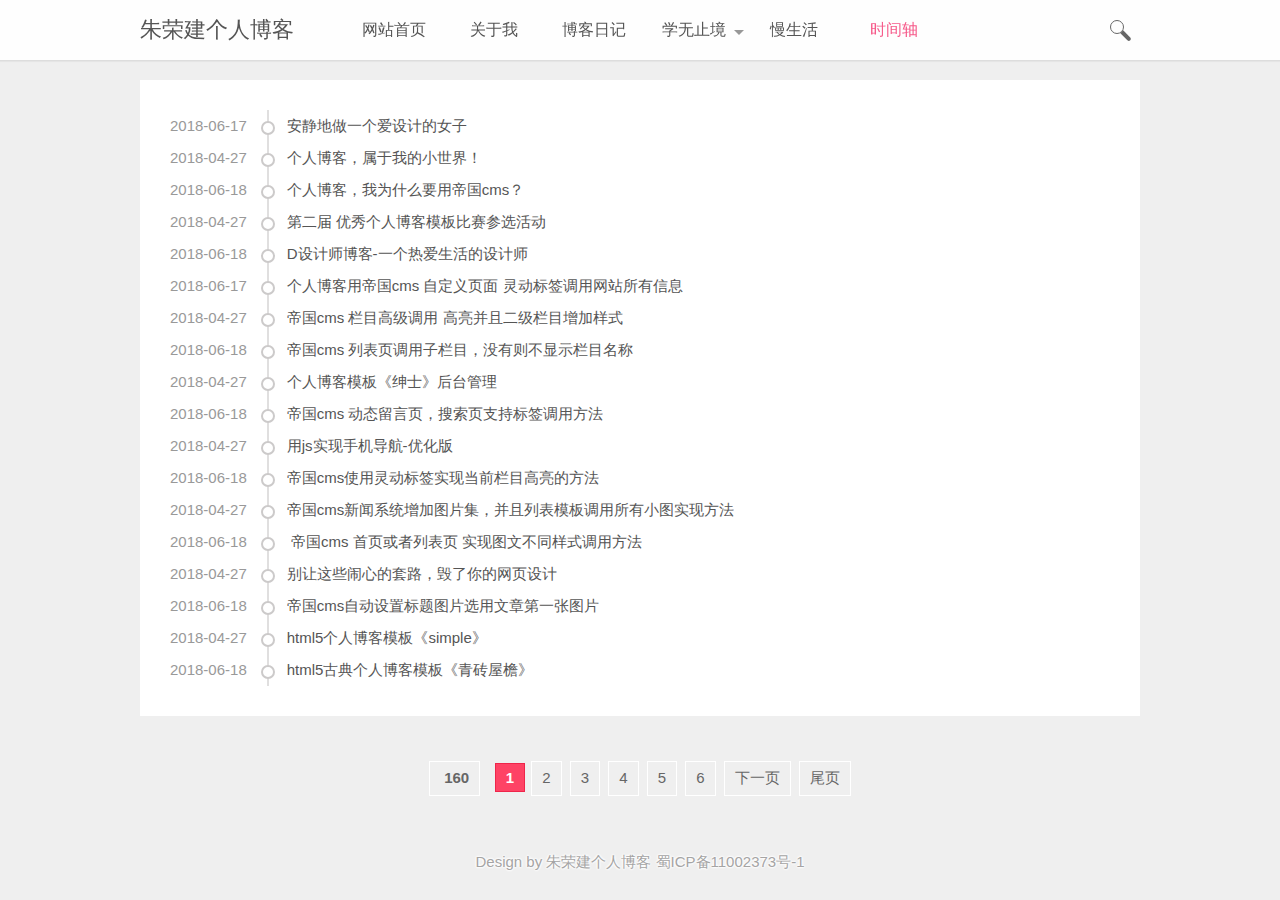
<file: views/blog/time.html>
<!doctype html>
<html>

<head>
  <meta charset="UTF-8">
  <title>首页_朱荣建个人博客 - 一个打杂程序员的个人博客网站</title>
  <meta name="keywords" content="个人博客,朱荣建个人博客,个人博客模板,朱荣建" />
  <meta name="description" content="朱荣建的个人博客,非商业用途" />
  <meta name="viewport" content="width=device-width, initial-scale=1.0">
  <link href="../../static/blog/css/base.css" rel="stylesheet">
  <link href="../../static/blog/css/time.css" rel="stylesheet">
  <link href="../../static/blog/css/m.css" rel="stylesheet">
  <script src="../../static/blog/js/jquery.min.js"></script>
  <script src="../../static/blog/js/scrollReveal.js"></script>
  <script src="../../static/blog/js/time.js"></script>
  <!--[if lt IE 9]>
<script src="../../static/blog/js/modernizr.js"></script>
<![endif]-->
</head>

<body>
  <header class="header-navigation" id="header">
    <nav>
      <div class="logo"><a href="http://www.yangqq.com">朱荣建个人博客</a></div>
      <h2 id="mnavh"><span class="navicon"></span></h2>
      <ul id="starlist">
        <li><a href="index.html">网站首页</a></li>
        <li><a href="about.html">关于我</a></li>
        <li><a href="list.html">博客日记</a></li>
        <li class="menu"><a href="fengmian.html">学无止境</a>
          <ul class="sub">
            <li><a href="#">慢生活</a></li>
            <li><a href="#">美文欣赏</a></li>
          </ul>
        </li>
        <li><a href="info.html">慢生活</a></li>
        <li><a href="time.html">时间轴</a></li>
      </ul>
      <div class="searchbox">
        <div id="search_bar" class="search_bar">
          <form id="searchform" action="[!--news.url--]e/search/index.php" method="post" name="searchform">
            <input class="input" placeholder="想搜点什么呢.." type="text" name="keyboard" id="keyboard">
            <input type="hidden" name="show" value="title" />
            <input type="hidden" name="tempid" value="1" />
            <input type="hidden" name="tbname" value="news">
            <input type="hidden" name="Submit" value="搜索" />
            <p class="search_ico"> <span></span></p>
          </form>
        </div>
      </div>
    </nav>
  </header>
  <article>
    <div class="timebox">
      <ul>
        <li><span>2018-06-17</span><i><a href="/" target="_blank">安静地做一个爱设计的女子</a></i></li>
        <li><span>2018-04-27</span><i><a href="/" target="_blank">个人博客，属于我的小世界！</a></i></li>
        <li><span>2018-06-18</span><i><a href="/" target="_blank">个人博客，我为什么要用帝国cms？</a></i></li>
        <li><span>2018-04-27</span><i><a href="/" target="_blank">第二届 优秀个人博客模板比赛参选活动</a></i></li>
        <li><span>2018-06-18</span><i><a href="/" target="_blank">D设计师博客-一个热爱生活的设计师</a></i></li>
        <li><span>2018-06-17</span><i><a href="/" target="_blank">个人博客用帝国cms 自定义页面 灵动标签调用网站所有信息</a></i></li>
        <li><span>2018-04-27</span><i><a href="/" target="_blank">帝国cms 栏目高级调用 高亮并且二级栏目增加样式</a></i></li>
        <li><span>2018-06-18</span><i><a href="/" target="_blank">帝国cms 列表页调用子栏目，没有则不显示栏目名称</a></i></li>
        <li><span>2018-04-27</span><i><a href="/" target="_blank">个人博客模板《绅士》后台管理</a></i></li>
        <li><span>2018-06-18</span><i><a href="/" target="_blank">帝国cms 动态留言页，搜索页支持标签调用方法</a></i></li>
        <li><span>2018-04-27</span><i><a href="/" target="_blank">用js实现手机导航-优化版</a></i></li>
        <li><span>2018-06-18</span><i><a href="/" target="_blank">帝国cms使用灵动标签实现当前栏目高亮的方法</a></i></li>
        <li><span>2018-04-27</span><i><a href="/" target="_blank">帝国cms新闻系统增加图片集，并且列表模板调用所有小图实现方法</a></i></li>
        <li><span>2018-06-18</span><i><a href="/" target="_blank"> 帝国cms 首页或者列表页 实现图文不同样式调用方法</a></i></li>
        <li><span>2018-04-27</span><i><a href="/" target="_blank">别让这些闹心的套路，毁了你的网页设计</a></i></li>
        <li><span>2018-06-18</span><i><a href="/" target="_blank">帝国cms自动设置标题图片选用文章第一张图片</a></i></li>
        <li><span>2018-04-27</span><i><a href="/" target="_blank">html5个人博客模板《simple》</a></i></li>
        <li><span>2018-06-18</span><i><a href="/" target="_blank">html5古典个人博客模板《青砖屋檐》</a></i></li>
      </ul>
    </div>
    <div class="pagelist"><a title="Total record">&nbsp;<b>160</b> </a>&nbsp;&nbsp;&nbsp;<b>1</b>&nbsp;<a
        href="/jstt/index_2.html">2</a>&nbsp;<a href="/jstt/index_3.html">3</a>&nbsp;<a
        href="/jstt/index_4.html">4</a>&nbsp;<a href="/jstt/index_5.html">5</a>&nbsp;<a
        href="/jstt/index_6.html">6</a>&nbsp;<a href="/jstt/index_2.html">下一页</a>&nbsp;<a
        href="/jstt/index_14.html">尾页</a></div>
  </article>
  <footer>
    <p>Design by <a>朱荣建个人博客</a> <a href="/">蜀ICP备11002373号-1</a></p>
  </footer>
  <a href="#" class="cd-top">Top</a>
</body>

</html>
</file>
<file: static/blog/css/base.css>
@charset "gb2312";
/* css */
* { margin: 0; padding: 0 }
body { font: 15px "Microsoft YaHei", Arial, Helvetica, sans-serif; color: #555; background: #efefef; line-height: 1.5; }
img { border: 0; display: block }
ul, li { list-style: none; }
a { text-decoration: none; color: #555 }
a:hover { text-decoration: none; color: #000; }
.clear { clear: both; }
.blank { height: 20px; overflow: hidden; width: 100%; margin: auto; clear: both }
.f_l { float: left }
.f_r { float: right }
article { width: 1000px; margin: 80px auto 0; overflow: hidden; z-index:999 }
.container { width: 1000px; margin: auto }
/*header*/
.header-navigation { position: fixed; top: 0; width: 100%; height: 60px; line-height: 60px; background: rgba(255,255,255,.9); text-align: center; border-bottom: 1px solid #ddd; box-shadow: 0 1px 1px rgba(0,0,0,.04); z-index: 9999; }
.logo { float: left; font-size: 22px }
nav { width: 1000px; margin: auto; position:relative }
#mnavh { display: none; width: 30px; height: 40px; text-align: center; padding: 0 5px }
#starlist { float:left; margin-left:50px }
#starlist li { float: left; width: 100px; text-align: center; display: block; font-size: 16px }
.navicon { display: block; position: relative; width: 30px; height: 5px; background-color: #333; margin-top: 20px }
.navicon:before, .navicon:after { content: ''; display: block; width: 30px; height: 5px; position: absolute; background: #333; -webkit-transition-property: margin, -webkit-transform; transition-property: margin, -webkit-transform; transition-property: margin, transform; transition-property: margin, transform, -webkit-transform; -webkit-transition-duration: 300ms; transition-duration: 300ms; }
.navicon:before { margin-top: -10px; }
.navicon:after { margin-top: 10px; }
.open .navicon { background: none }
.open .navicon:before { margin-top: 0; -webkit-transform: rotate(45deg); transform: rotate(45deg); }
.open .navicon:after { margin-top: 0; -webkit-transform: rotate(-45deg); transform: rotate(-45deg); }
.open .navicon:before, .open .navicon:after { content: ''; display: block; width: 30px; height: 5px; position: absolute; background: #333; }
.sub { width: 120px;display: none; background: #FFF; position: relative; overflow: hidden; padding: 0 10px 10px 10px;box-shadow: 0 4px 4px rgba(0,0,0,.04);  }
.menu { position: relative; }
#starlist li:hover ul { display: block }
#starlist li:hover.menu:before { display: none }
#starlist .sub li { padding: 0 0 0 0; width: 100%; border-bottom: #f5f5f5 1px solid; line-height: 40px; }
.menu:after { content: ""; position: absolute; right: 0px; top: 30px; width: 0; height: 0; border-left: 5px solid transparent; border-right: 5px solid transparent; border-top: 5px solid #989898; -ms-transition: all .5s ease; -moz-transition: all .5s ease; -webkit-transition: all .5s ease; -o-transition: all .5s ease; transition: all .5s ease; }/*������*/
#starlist li:hover.menu:after { transform: rotate(180deg) }/*��ת*/
#starlist li a:hover ,#starlist #selected,.selected > a { color: #f65a8a; }
/*search*/
.searchbox{ position:absolute; right:0}
.search_bar { position: relative; width: 0%; min-width: 60px; height: 60px; float: right; overflow: hidden; -webkit-transition: width 0.3s; -moz-transition: width 0.3s; transition: width 0.3s; -webkit-backface-visibility: hidden; }
.search_bar .input { position: absolute; top: 16px; right: 0; border: none; outline: none; height: 30px; line-height: 30px; z-index: 10; font-size: 16px; color: #333; background: none }
.search_ico, .search_btn { width: 60px; height: 60px; display: block; position: absolute; right: 0; top: 0; padding: 0; margin: 0; line-height: 60px; cursor: pointer; }
.search_ico { z-index: 90; }
.search_open { width: 200px; display:inline-block }
.search_open.search_bar .input { border-bottom: #222 1px solid; background:#fff ;width: 200px;}
.search_ico span { position: relative; top: 20px; }
.search_ico span:before { content: ' '; position: absolute; width: 12px; height: 12px; border: 1px solid #666; border-radius: 10px; }
.search_ico span::after { content: ' '; position: absolute; width: 12px; height: 4px; background: #666; border-radius: 5px 0 0 5px; -webkit-transform: rotate(225deg); -moz-transform: rotate(225deg); -ms-transform: rotate(225deg); -o-transform: rotate(225deg); transform: rotate(225deg); }
.search_ico span:before { top: 0; left: 0; }
.search_ico span:after { right: -22px; top: 14px; }
/* artcile*/
main { overflow: hidden; clear: both;  width:68%; float:left; z-index:1;display: block; position: relative;  }
/* Slide transitions */
.slideUp { -webkit-transform: translateY(-100px); -ms-transform: translateY(-100px); -o-transform: translateY(-100px); transform: translateY(-100px); -webkit-transition: transform .5s ease-out; -o-transition: transform .5s ease-out; transition: transform .5s ease-out; }
.slideDown { -webkit-transform: translateY(0); -ms-transform: translateY(0); -o-transform: translateY(0); transform: translateY(0); -webkit-transition: transform .5s ease-out; -o-transition: transform .5s ease-out; transition: transform .5s ease-out; }
/*footer*/
footer { width: 100%; color: #a5a4a4; text-align: center; padding: 20px 0; clear: both; text-shadow: #fff 1px 0 2px, #fff 0 1px 2px, #fff -1px 0 2px, #fff 0 -1px 2px; }
footer a { color: #a5a4a4; }
/*cd-top*/
.cd-top { display: inline-block; height: 40px; width: 40px; position: fixed; bottom: 40px; right: 10px; box-shadow: 0 0 10px rgba(0, 0, 0, 0.05); overflow: hidden; text-indent: 100%; white-space: nowrap; background: rgba(0, 0, 0, 0.8) url(../images/top.png) no-repeat center; visibility: hidden; opacity: 0; -webkit-transition: all 0.3s; -moz-transition: all 0.3s; transition: all 0.3s; z-index:9999999 }
.cd-top.cd-is-visible { visibility: visible; opacity: 1; }
.links{  margin:0 15px; text-decoration:underline }
#feedAv{ margin-top: -250px!important;transform: scale(0);}/*���γ��Թ��*/
.gbko {margin: 10px;}
</file>
<file: static/blog/css/time.css>
@charset "gb2312";
.timebox { background: #FFF; padding: 30px }
.timebox span { position: relative; line-height: 32px; padding-right: 40px; color: #999 }
.timebox span:after { position: absolute; content: ""; width: 2px; height: 40px; background: #e0dfdf; right: 18px }
.timebox li { text-overflow: ellipsis; white-space: nowrap; overflow: hidden; }
.timebox li i { position: relative; font-style: normal }
.timebox li i:before { content: " "; height: 10px; width: 10px; border: 2px solid #cccaca; background: #fff; position: absolute; top: 4px; left: -26px; border-radius: 50%; -webkit-transition: all .5s ease; -moz-transition: all .5s ease; -ms-transition: all .5s ease; -o-transition: all .5s ease; transition: all .5s ease; }
.timebox li:hover i:before { background: #f65a8a }
.pagelist { text-align: center; color: #666; width: 100%; clear: both; margin: 25px 0; padding-top: 20px }
.pagelist a { color: #666; margin: 0 2px; border: 1px solid #fff; padding: 5px 10px; background: #efefef; display: inline-block; margin-bottom: 10px; }
.pagelist a:hover { color: #f65a8a; }
.pagelist > b { border: 1px solid #ef254a; padding: 5px 10px; background: #fe4365; color: #FFF }
a.curPage {
    color: #fff;
    font-weight: bold;
    background: #f65a8a;
}
</file>
<file: static/blog/css/m.css>
@charset "gb2312";
@media screen and (min-width: 1024px) and (max-width: 1199px) {
header { width: 96%; margin: auto }
}
@media screen and (min-width: 960px) and (max-width: 1023px) {
header { width: 96%; margin: auto }
article { width: 96% }
nav { width: 96%; }
.wall_a { width: 100% }
}
@media screen and (min-width: 768px) and (max-width: 959px) {
header { width: 96%; margin: auto }
article { width: 96% }
.logo { width: 100% }
nav { width: 100%; position: relative }
#starlist { display: none; background: rgba(0,0,0,.5); width: 100%; margin-left: 0; }
#starlist li { display: block; padding: 0 0 0 0; width: 60%; background: rgba(255,255,255,1); border-bottom: #f5f5f5 1px solid; }
.sub { display: block; box-shadow: none; padding-left: 0;margin: auto; }
#starlist .sub li { border-bottom: none; }
.menu:after { display: none }
#mnavh { position: absolute; display: block; top: 8px; left: 10px }
.wall_a { width: 100% }
.banner { height: 300px }
.imginfo { font-size: 18px }
.toppic li i img { height: 139px; }
.news_box li { padding: 10px }
.news_box li i { width: 100%; height: 140px }
.news_box li h3 { lin-height: 36px; text-overflow: ellipsis; white-space: nowrap; overflow: hidden; width: 100%; display: block; height: auto }
.wdxc li { width: 48% }
#tab a { padding: 0 5px }
#tab { padding-left: 5px }
.tpic { height: 162px; }
.fenlei li { padding: 0; }
.mban ul li img { min-height: 160px }
.toppic li h2 { padding: 5px 10px; font-size: 14px }
.ffsm { background: url(../images/grwx.png) no-repeat center bottom 10px #fff; padding-bottom: 150px }
}
 @media only screen and (min-width: 480px) and (max-width: 767px) {
header { width: 96%; margin: auto }
article { width: 96% }
.logo { width: 100% }
nav { width: 100%; position: relative }
#starlist { display: none; background: rgba(0,0,0,.5); width: 100%; margin-left: 0; }
#starlist li { display: block; padding: 0 0 0 0; width: 60%; background: rgba(255,255,255,1); border-bottom: #f5f5f5 1px solid; }
.sub { display: block; box-shadow: none; padding-left: 0;margin: auto; }
#starlist .sub li { border-bottom: none; }
.menu:after { display: none }
#mnavh { position: absolute; display: block; top: 8px; left: 10px }
.wall_a { width: 100% }
.banner { width: 100% }
.toppic { display: none }
aside { display: none }
main { width: 100% }
.news_box li { width: 42% }
.news_box li i { width: 100%; height: 120px }
.news_box li h3 { lin-height: 36px; text-overflow: ellipsis; white-space: nowrap; overflow: hidden; width: 100%; display: block; height: auto }
.pics ul li i { height: 90px }
.pics ul li span { display: none }
.bplist li { height: 100px }
.bplist li img { height: 100% }
.wall_a li { width: 50% }
.abox { padding: 20px }
.navlist li { padding-right: 8px }
.bplist li { width: 33.3%; }
.bplist li:nth-child(2) { margin-left: 0; }
.mban ul li { width: 50% }
.topbox ul li, .topbox ul li:nth-child(1) { width: 50%; margin-bottom: 10px }
.search_open { width: 400px; }
.search_open.search_bar .input { width: 400px; }
.ffsm { background: url(../images/grwx.png) no-repeat center bottom 10px #fff; padding-bottom: 150px }
.infosbox img{ width:100%}
#starlist li:last-child{ padding-bottom:100%} 
#starlist .sub li:last-child{ padding-bottom:0}
}
@media only screen and (max-width: 479px) {
header { width: 96%; margin: auto }
article { width: 96% }
.logo { width: 100% }
nav { width: 100%; position: relative }
#starlist { display: none; background: rgba(0,0,0,.5); width: 100%; margin-left: 0; }
#starlist li { display: block; padding: 0 0 0 0; width: 60%; background: rgba(255,255,255,1); border-bottom: #f5f5f5 1px solid; }
.sub { display: block; box-shadow: none; padding-left: 0 ;margin: auto;}
#starlist .sub li { border-bottom: none; }
.menu:after { display: none }
#mnavh { position: absolute; display: block; top: 8px; left: 10px }
.wall_a { width: 100% }
.banner { width: 100% }
.pager_list { display: none }
.imginfo { font-size: 20px }
.toppic { display: none }
aside { display: none }
main { width: 100% }
.news_box li { width: 40% }
.news_box li i { width: 100%; height: 120px }
.news_box li h3 { line-height: 30px; width: 100%; height: 60px; overflow: hidden; text-overflow: ellipsis; -webkit-box-orient: vertical; display: -webkit-box; -webkit-line-clamp: 2; font-size: 14px; }
.pics ul li { width: 33.3%; }
.pics ul li:nth-child(2) { margin: 0 }
.pics ul li i { height: 90px }
.pics ul li span { display: none }
.bplist li { height: 100px }
.bplist li img { height: 100% }
.wall_a li { width: 50%; height: 120px; }
.text_b { line-height: 25px; overflow: hidden; height: 100px; text-overflow: ellipsis; -webkit-box-orient: vertical; display: -webkit-box; -webkit-line-clamp: 4; }
.wall_a li figcaption { display: none }
.abox { padding: 20px }
.bplist li { width: 33.3%; }
.bplist li:nth-child(2) { margin-left: 0; }
.mban ul li { width: 50% }
.mban ul li img { min-height: 200px; max-height: 200px }
.topbox ul li, .topbox ul li:nth-child(1) { width: 50%; margin-bottom: 10px }
.search_open { width: 300px; }
.search_open.search_bar .input { width: 300px; }
.blogs .bloginfo li { margin: 0 5px 0 0 }
.blogs .bloginfo .like { display: none }
.pagelist { text-align: center }
.tpic { height: 200px; background: #f5f5f5 }
.topbox ul li img { width: 100%; }
.topbox ul li:nth-child(1) img { height: 100%; width: auto }
.ffsm { background: url(../images/grwx.png) no-repeat center bottom 10px #fff; padding-bottom: 150px }
.blogs .blogtext{ margin-top:0}
.infosbox img{ width:100%}
#starlist li:last-child{ padding-bottom:100%} 
#starlist .sub li:last-child{ padding-bottom:0}
}
</file>
